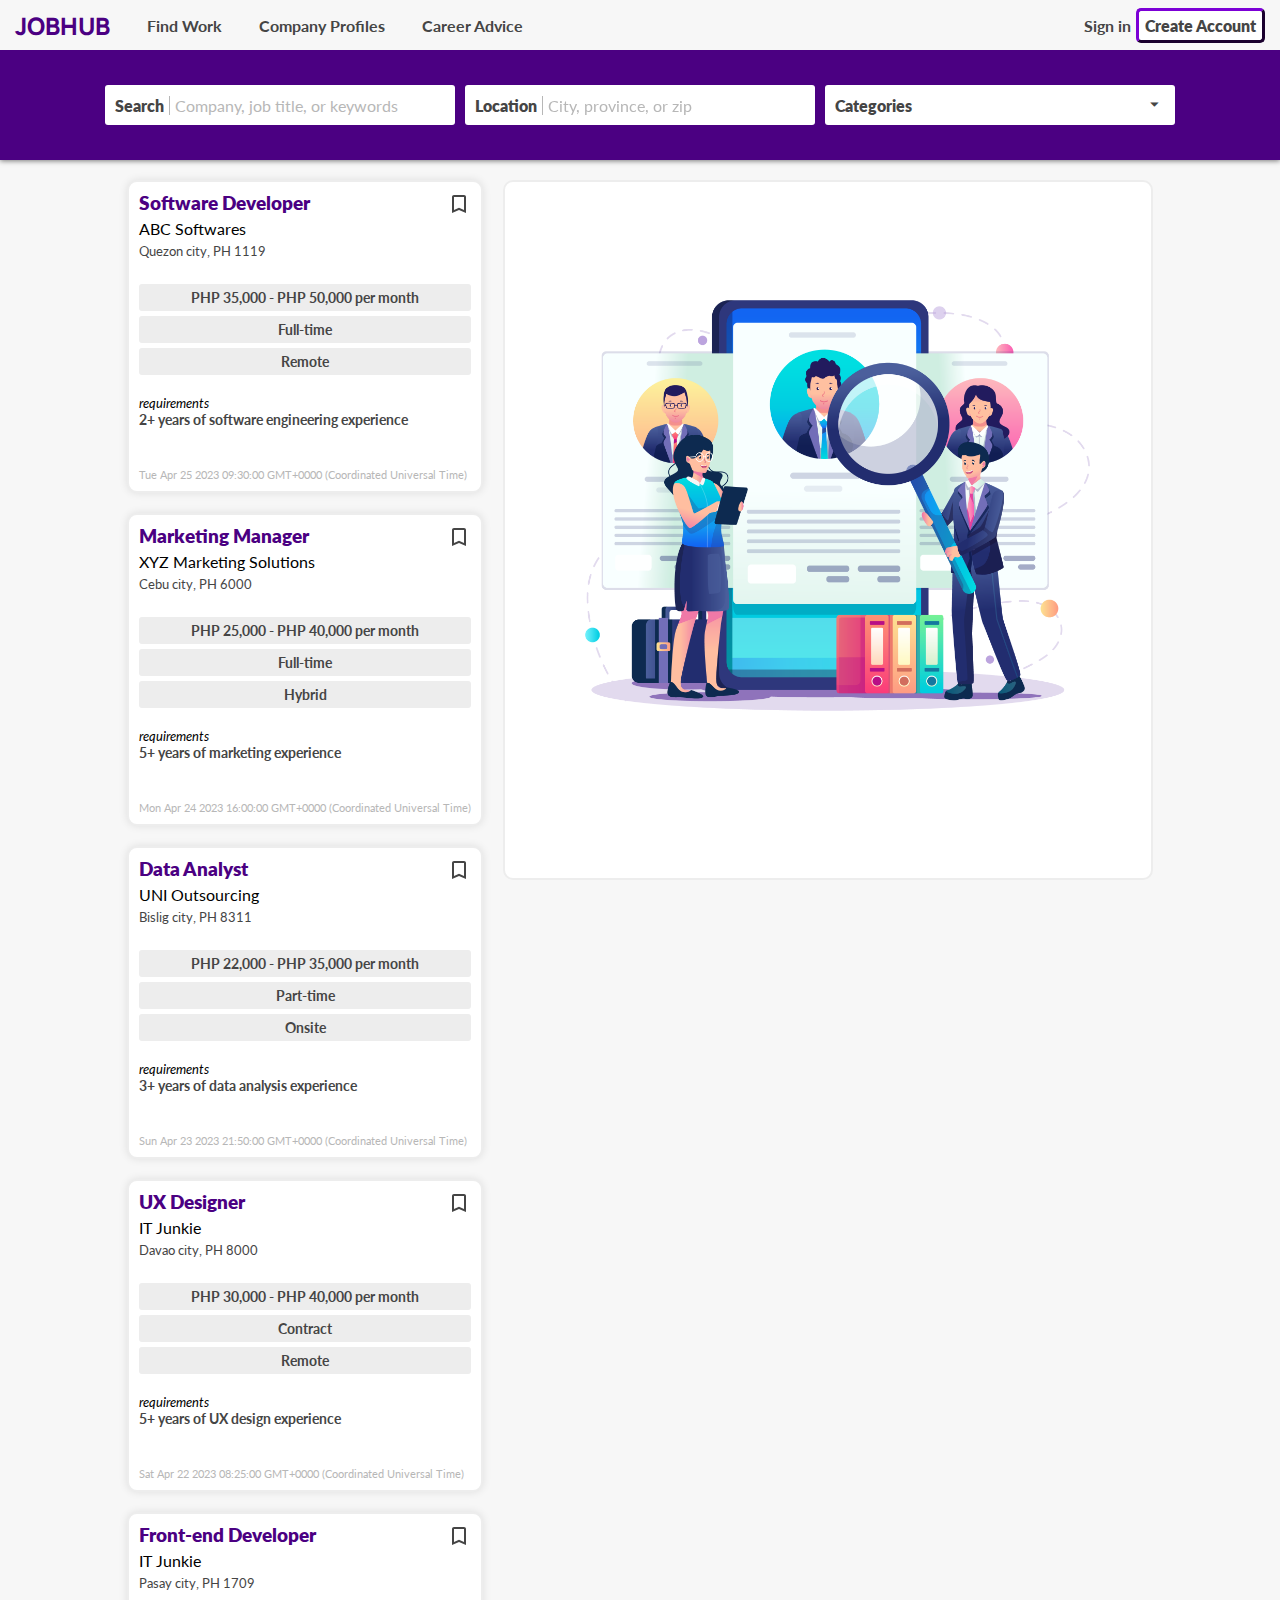
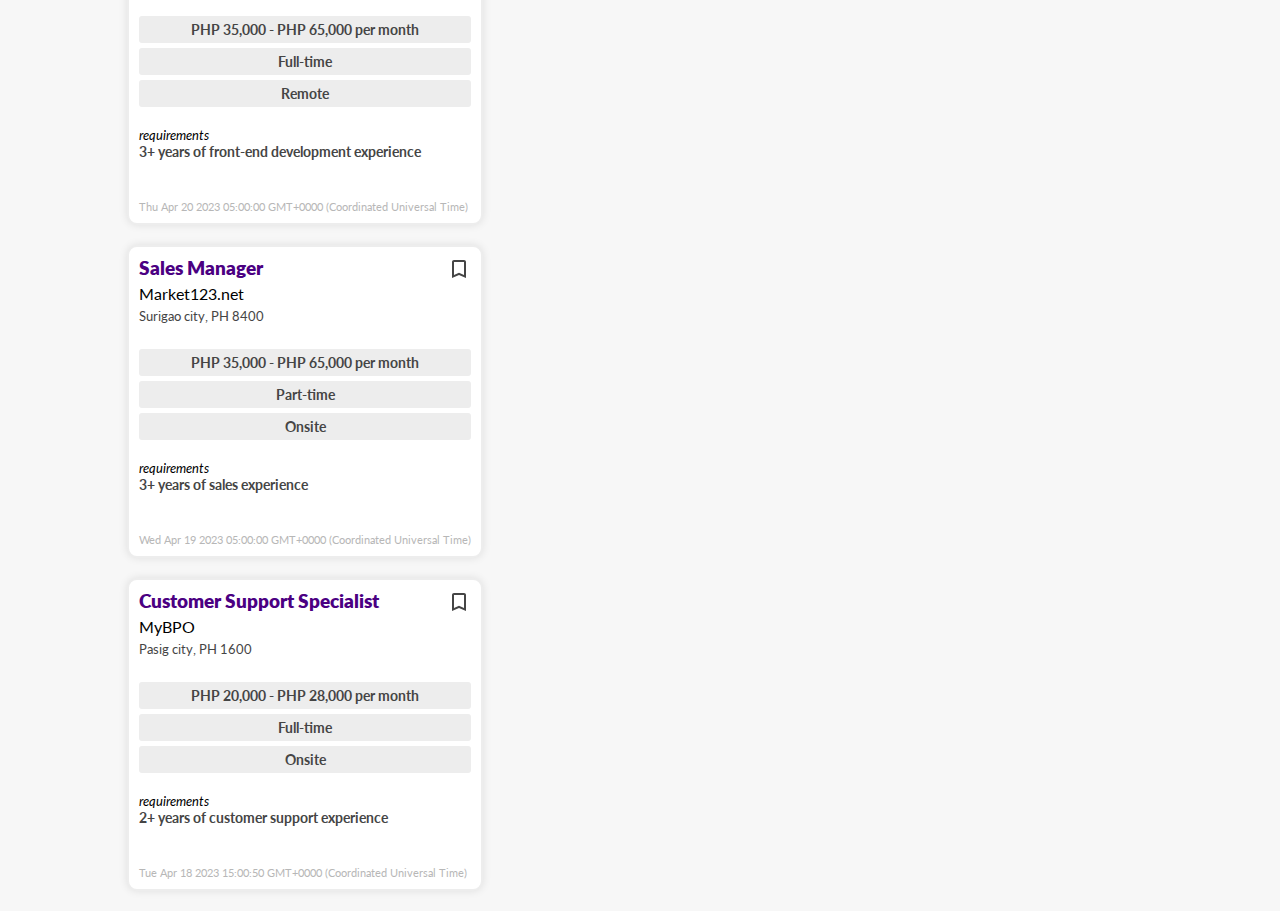
<file: index.html>
<!DOCTYPE html>
<html lang="en">
<head>
  <meta charset="UTF-8">
  <meta http-equiv="X-UA-Compatible" content="IE=edge">
  <meta name="viewport" content="width=device-width, initial-scale=1.0">
  <link rel="stylesheet" href="assets/css/style.css">
  <link rel="stylesheet" href="https://fonts.googleapis.com/css2?family=Material+Symbols+Outlined:opsz,wght,FILL,GRAD@20..48,100..700,0..1,-50..200" />
  <script src="assets/scripts/main.js" type="module" defer></script>
  <title>MP2</title>
</head>
<body>
  <!-- navigation section -->
  <nav class="navigation-section flex-r fixed">
    <span class="material-symbols-outlined" id="menuBtn">menu</span>
    <span class="nav-logo">JOBHUB</span>
    <ul class="nav-list flex-r">
      <li class="menu-item-list"><a href="index.html">Find Work</a></li>
      <li class="menu-item-list"><a href="#0">Company Profiles</a></li>
      <li class="menu-item-list"><a href="#0">Career Advice</a></li>
    </ul>
    <div class="account-btns-container flex-r">
      <span class="login-btn"><a href="login.html">Sign in</a></span>
      <button class="create-btn"><a href="signup.html">Create Account</a></button>
    </div>
  </nav>
  <div class="menu-container flex-c fixed">
    <ul class="menu-list flex-c">
      <li class="menu-item-list">
        <a href="index.html">Find Work</a>
      </li>
      <li class="menu-item-list">
        <a href="#0">Company Profiles</a>
      </li>
      <li class="menu-item-list">
        <a href="#0">Career Advice</a>
      </li>
      <li class="menu-item-list">
        <div class="account-btns-container flex-c">
          <span class="login-btn" href="signup.html"><a href="login.html">Sign in</a></span>
          <button class="create-btn"><a href="signup.html">Create Account</a></button>
        </div>
      </li>
    </ul>
  </div>
  <!-- filter section -->
  <section class="filter-section flex-r flex-wrap sticky">
    <!-- search input -->
    <div class="filter-input-container flex-r">
      <label for="searchInput">Search</label>
      <input type="text" id="searchInput" name="search" placeholder="Company, job title, or keywords">
    </div>

    <!-- location input -->
    <div class="filter-input-container flex-r">
      <label for="locInput">Location</label>
      <input type="text" id="locInput" name="location" placeholder="City, province, or zip">
    </div>

    <!-- job specifications dropdown -->
    <div class="relative dropdown">
      <button class="filter-input-container flex-r job-dropdown relative" id="dropdownBtn">
        <span id="jobFilterText">Categories</span>
        <span class="material-symbols-outlined arrow">arrow_drop_down</span>
      </button>
      <div class="job-filter-container absolute">
        <ul class="job-filter-list">
          <li class="item flex-r">
            <div class="check-box-outline flex-c">
              <span class="material-symbols-outlined checkmark">
                check
              </span>
            </div>
            <span>All Job Fields</span>
          </li>
        </ul>
      </div>
    </div>
  </section>
  <main class="main-body flex-r relative">
    <ul class="job-cards-container flex-c">
    </ul>
    <section class="job-fulldes-container flex-c sticky">
    </section>
  </main>
  <div id="fullDesModal" class="flex-c fixed hide">
    <div class="fulldes-body relative">
    </div>
  </div>
</body>
</html>
</file>
<file: assets/css/style.css>
/* font family */
@import url('https://fonts.googleapis.com/css2?family=Lato:ital,wght@0,100;0,300;0,400;0,700;0,900;1,100;1,300;1,400;1,700;1,900&family=Manrope:wght@200;300;400;500;600;700;800&display=swap');

/*  
  font-family: 'Lato', sans-serif;
  font-family: 'Manrope', sans-serif; 
*/

/* color pallete */
:root{
  --bgcolor: #F7F7F7;
  --white: #FFFFFF;
  --lightgray: #EDEDED;
  --gray: #B7B7B7;
  --darkgray: #454545;
  --indigo: #4B0082;
  --red: #E21818;
  --green: #ADE792;
}

/* default properties */
*{
  box-sizing: border-box;
  margin: 0;
  font-family: 'Lato', sans-serif;
}
a{
  color: var(--darkgray);
  text-decoration: none;
}

body{
  background: var(--bgcolor);
  margin-inline: auto;
}

body::-webkit-scrollbar{
  width: 5px;
}

body::-webkit-scrollbar-thumb{
  background: var(--darkgray);
  width: 5px;
}

/* flex classes */
.flex-r{
  display: flex;
}
.flex-c{
  display: flex;
  flex-direction: column;
}
.flex-r-r{
  display: flex;
  flex-direction: row-reverse;
}
.flex-c-r{
  display: flex;
  flex-direction: column-reverse;
}
.flex-wrap{
  flex-wrap: wrap;
}
.flex-wrap-r{
  flex-wrap: wrap-reverse;
}

/* position classes */
.relative{
  position: relative;
}
.absolute{
  position:absolute;
}
.fixed{
  position: fixed;
}
.sticky{
  position:sticky;
}
.static{
  position: static;
}

/* unordered list  */
ul{
  list-style: none;
  margin-block-start: 0;
  margin-block-end: 0;
  margin-inline-start: 0px;
  margin-inline-end: 0px;
  padding-inline-start: 0px;
}


/* navigation bar */
.navigation-section{
  background-color: var(--bgcolor);
  margin-inline: auto;
  height: 50px;
  width: 100%;
  padding: 0 15px;
  align-items: center;
  top: 0;
  z-index: 4;
}
.material-symbols-outlined{
  margin: 0;
  color: var(--darkgray);
  line-height: -2px;
}
#menuBtn{
  cursor: pointer;
}
.menu-container{
  top: 50px;
  width: 100%;
  height: 100vh;
  z-index: 4;
  background: rgba(0, 0, 0, 0.5);
  display: none;
}
.menu-container.display{
  display: flex;
}

.menu-list{
  height: auto;
  background: var(--bgcolor);
  padding: 0 20px 20px;
  height: auto;
  gap: 10px;
}


.menu-list .menu-item-list{
  font-size: 1.2rem;
  font-weight: bolder;
}

.account-btns-container{
  margin-top: 30px;
}
.account-btns-container.flex-r{
  align-items: center;
  justify-content: flex-end;
  margin-top: 0px;
  gap: 5px;
  flex-grow: 2;
  flex-shrink: 100;
  display: none;
}
.account-btns-container.flex-r > *{
  margin: 0;
}

.account-btns-container.flex-r .login-btn{
  font-size: 1rem;
}
.account-btns-container.flex-r .create-btn{
  font-size: 1rem;
}

.login-btn{
  font-size: 1.2rem;
  font-weight: bolder;
  margin-bottom: 5px;
  cursor: pointer;
}
.create-btn{
  max-width: 200px;
  font-size: 1.2rem;
  font-weight: 800;
  background: var(--white);
  border: 3px outset var(--indigo);
  border-radius: 5px;
  padding-block: 5px;
  cursor: pointer;

}
.create-btn:active{
  border: inset var(--indigo);
  background-color: var(--lightgray);
  color: var(--darkgray);
}
.nav-logo{
  margin: 0;
  padding-inline: 20px 20px;
  font-size: 1.5rem;
  font-weight: 900;
  color: var(--indigo);
  text-transform: uppercase;
  font-family: 'Manrope', sans-serif; 
}

.nav-list{
  flex-grow: 3;
  max-width: 450px;
  flex-shrink: 0;
  justify-content: space-evenly;
  display: none;
}
.nav-list > *{

  text-align: center;
}

.menu-item-list{
  font-size: 1rem;
  font-weight: bolder;
  
}


/* navigation bar end */

/* filter-section */
.filter-section{
  margin-inline: auto;
  max-width: auto;
  padding: 10px;
  min-height: 110px;
  background: var(--indigo);
  align-items: center;
  justify-content: center;
  gap: 10px;
  top: 50px;
  z-index: 3;
  box-shadow: 0px 1px 5px rgba(0, 0, 0, 0.5);
}

.filter-input-container{
  max-width: 350px;
  width: 100%;
  height: 40px;
  padding: 8px 10px;
  background: var(--white);
  align-items: center;
  border-radius: 3px;
}

.filter-input-container label{
  font-weight: 800;
  padding-right: 5px;
}
.filter-input-container label{
  content: '';
  border-right: 1px solid var(--gray);
  color: var(--darkgray);
}

#searchInput, #locInput{
  flex-grow: 1;
  border: 0;
  padding-left: 5px;
  font-size: 1rem;
}

#searchInput::placeholder, #locInput::placeholder{
  color: var(--gray);
}

:focus-visible {
  outline: none;
}

:focus-visible {
  outline: -webkit-focus-ring-color auto 0px;
}

.filter-input-container:has(#searchInput:focus-visible),
.filter-input-container:has(#locInput:focus-visible){
  outline: 1px solid var(--white);
  box-shadow: 0px 2px 8px var(--darkgray);
}
.dropdown{
  max-width: 350px;
  width: 100%;
  justify-self: flex-start;
}
.job-dropdown{
  font-size: 1rem;
  font-weight: 800;
  color: var(--darkgray);
  padding: 8px 10px;
  border: 0;
  justify-content: space-between;
  cursor: pointer;
}
.job-dropdown:focus{
  outline: 1px solid var(--white);
  box-shadow: 0px 2px 8px var(--darkgray);
}

.job-filter-container{
  max-width: 350px;
  width: 100%;
  bottom: -265px;
  left: 0;
  display: none;
  z-index: 1;
}
.job-filter-list{
  width: 100%;
  padding: 8px 10px;
  background: var(--white);
  align-items: center;
  border-radius: 3px;
  height: 260px;
  overflow-y: scroll;
  overflow-x: hidden;
  box-shadow: 0px 0px 10px #45454576;
}
.job-filter-list::-webkit-scrollbar{
  width: 5px;
}
.job-filter-list::-webkit-scrollbar-thumb{
  background: #4c00824a;
  border-radius: 3px;
}

.check-box-outline{
  border: 2px solid var(--gray);
  border-radius: 5px;
  align-items: center;
  margin-right: 10px;
}
.item{
  height: 30px;
  align-items: center;
  cursor: pointer;
}
.item:hover{
  background: #b2b2b24e;
  transition: .3s;
}
.check-box-outline .checkmark{
  font-size: 1.2rem;
  color: var(--darkgray);
  transform: scale(0);
}

.job-dropdown.display ~ .job-filter-container{
  display: block;
}
.job-dropdown .arrow{
  transition: all .3s;
  font-size: 1.3rem;
}
.job-dropdown.display .arrow{
  transform: rotate(180deg);
} 
.job-dropdown.display{
  outline: 1px solid var(--white);
  box-shadow: 0px 2px 8px var(--darkgray);
}
/* filter section end */

/* main body */
.main-body{
  padding: 20px 10px;
  width: auto;
  height: auto;
  justify-content: center;
  gap: 20px;
  margin-top: 50px;
}


/* cards */
.job-cards-container{
  min-width: 260px;
  align-items: center;
  gap: 20px;

  /* height: calc(100vh - 200px);
  top: 180px;
  position: sticky;
  overflow-y: scroll; */
}
.job-card{
  border: 2px solid var(--lightgray);
  border-radius: 10px;
  width: 100%;
  height: auto;
  padding: 10px;
  background: var(--white);
  box-shadow: 0px 0px 8px rgba(0, 0, 0, 0.1);
  cursor: pointer;
}
.job-card::after{
  content: '';
  position: absolute;
  inset: 0;
  border-radius: 8px;
  z-index: 1;
}
.job-card:hover{
  background: #4c008212;
}
.bookmark-btn{
  right: 10px;
  color: var(--darkgray);
  z-index: 2;
  cursor: pointer;
}

.job-result-source{
  width: auto;
  margin-right: 25px;
  margin-bottom: 25px;
  gap: 5px;
}

.job-title{
  color: var(--indigo);
  font-weight: 800;
}
.job-company{
  color: var(--dargray);
}
.job-location{
  color: var(--darkgray);
  font-size: .8rem;
}
.job-other-details{
  width: auto;
  gap: 5px;
  margin-bottom: 20px;
}
.job-salary{
  background: var(--lightgray);
  border-radius: 3px;
  color: var(--darkgray);
  font-weight: bold;
  font-size: .9rem;
  text-align: center;
  padding: 5px 10px;
}
.work-type{
  background: var(--lightgray);
  border-radius: 3px;
  color: var(--darkgray);
  font-weight: bold;
  font-size: .9rem;
  text-align: center;
  padding: 5px 10px;
}
.job-requirements{
  font-style: italic;
}
.required-experience{
  font-weight: bold;
  font-size: .9rem;
  color: var(--darkgray);
}
.date{
  margin-top: 40px;
  font-size: .7rem;
  color: var(--gray);
}
/* cards end */

.job-fulldes-container{

  border: 2px solid var(--lightgray);
  justify-content: center;
  border-radius: 10px;
  max-width: 650px;
  width: 100%;
  height: calc(100vh - 200px);
  top: 180px;
  padding: 10px 20px;
  background: var(--white);
  display: none;
  background-image: url(../images/—Pngtree—online\ recruitment\ concept\ with\ a_7537121.png);
  background-size: contain;
  background-repeat: no-repeat;
  flex-shrink: 5;
  overflow-y: clip;
}
.job-fulldes-container > * {
  height: 100%;
  background: var(--white);
}
.apply-div{
  padding-bottom: 20px;
  gap: 6px;

}
.apply-div .job-title{
  font-size: 2rem;
}
.apply-div .job-company{
  font-size: 1.5rem;
}
.apply-div .job-location{
  font-size: 1.2rem;
}
.apply-div .date{
  font-size: 1rem;
  margin-top: 10px;
  color: var(--darkgray);
}

.apply-btn{
  margin-top: 40px;
  max-width: 300px;
  padding-block: 10px;
  font-size: 1.3rem;
  font-weight: 800;
  border: 2px solid var(--indigo);
  border-radius: 8px;
  background: var(--indigo);
  color: var(--white);
  cursor: pointer;
}

.apply-div::after{
  content:'';
  position: absolute;
  bottom: 0;
  width: 100%;
  height: 1px;
  background-color: var(--gray);
  box-shadow: 0px 2.2px 5px rgba(0, 0, 0, 0.3);
}

.des-div{
  padding-block: 20px;
  color: var(--darkgray);
  overflow-y: scroll;
}

.des-div::-webkit-scrollbar-thumb{
  background: var(--darkgray);
}
.des-div::-webkit-scrollbar{
  width: 3px;
}
.des-div p{
  margin-block: 10px 40px;
  text-align: justify;
  padding-inline: 10px;
}

.des-div span{
  padding-inline: 10px;
  margin-bottom: 20px;
}

/* footer */
.footer-section{
  padding: 10px 20px;
  width: 100%;
  background-color: var(--gray);
  justify-content: center;
  align-items: center;
  text-align: center;
  gap: 10px;
}
.footer-section .nav-logo{
  padding-inline: 0;
  text-align: center;
}
.footer-links{
  align-items: center;
  flex-wrap: wrap;
  margin-inline: 20px;
}

.footer-links .link-items{
  text-align: center;
  display: block;
  flex-grow: 1;
  padding-inline: 5px;
}
.copyright{
  color: var(--darkgray);
}


#fullDesModal{
  top: 0;
  width: 100%;
  height: 100vh;
  background: rgba(0, 0, 0, 0.5);
  z-index: 4;
  justify-content: center;
  align-items: center;
  padding: 20px 10px;
}
.fulldes-body{
  background: var(--white);
  max-width: 100%;
  height: auto;
  padding: 20px 10px;
  border-radius: 5px;
}
#closeBtn{
  top: 5px;
  right: 5px;
  cursor: pointer;
}

/* hide class */
.hide{
  display: none;
}
/* media query */
@media all and (min-width: 760px){
  .job-fulldes-container{
    display: flex;
  }
  .nav-list{
    display: flex;
  }
  .account-btns-container.flex-r{
    display: flex;
  }
  #menuBtn{
    display: none;
  }
  .nav-logo{
    padding-inline: 0;
  }
  .menu-container.display{
    display: none;
  }
}

@media all and (max-width: 760px){
  .des-div{
    max-height: 300px;
    padding-block: 20px;
    color: var(--darkgray);
    overflow-y: scroll;
  }
  .apply-div .job-title{
    font-size: 1.3rem;
  }
  .apply-div .job-company{
    font-size: 1.2rem;
  }
  .apply-div .job-location{
    font-size: 1rem;
  }
  .apply-div .date{
    font-size: .9rem;
  }
  .full-des-title{
    font-size: 1.3rem;
  }
  .full-des-title ~ p{
    font-size: 1rem;
    text-align: left;
  }
  .full-des-experience, .full-des-skills, .full-des-jobtype, .full-des-salary, .full-des-category{
    font-size: 1.1rem;
  }
  .des-div span{
    font-size: 1rem;
  }
  .apply-btn{
    font-size: 1.2rem;
    max-width: 200px;
  }
}
</file>
